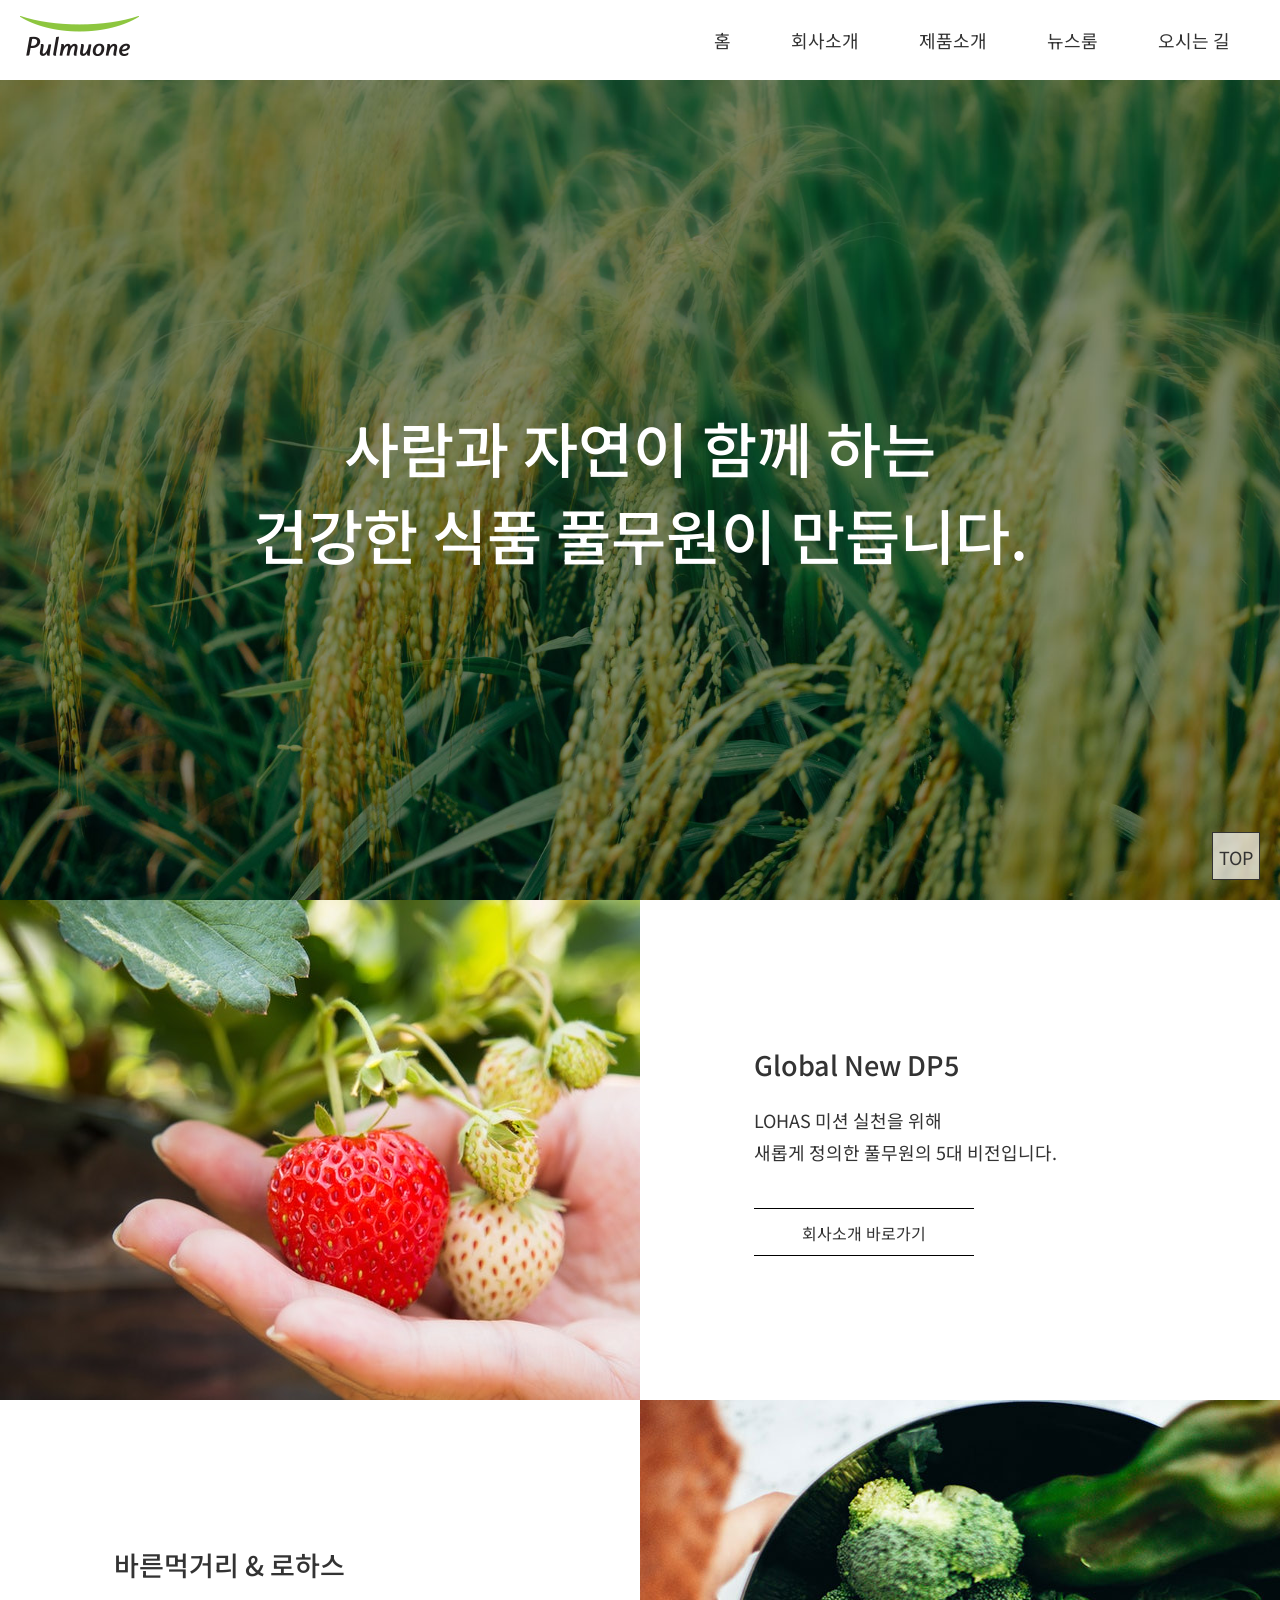
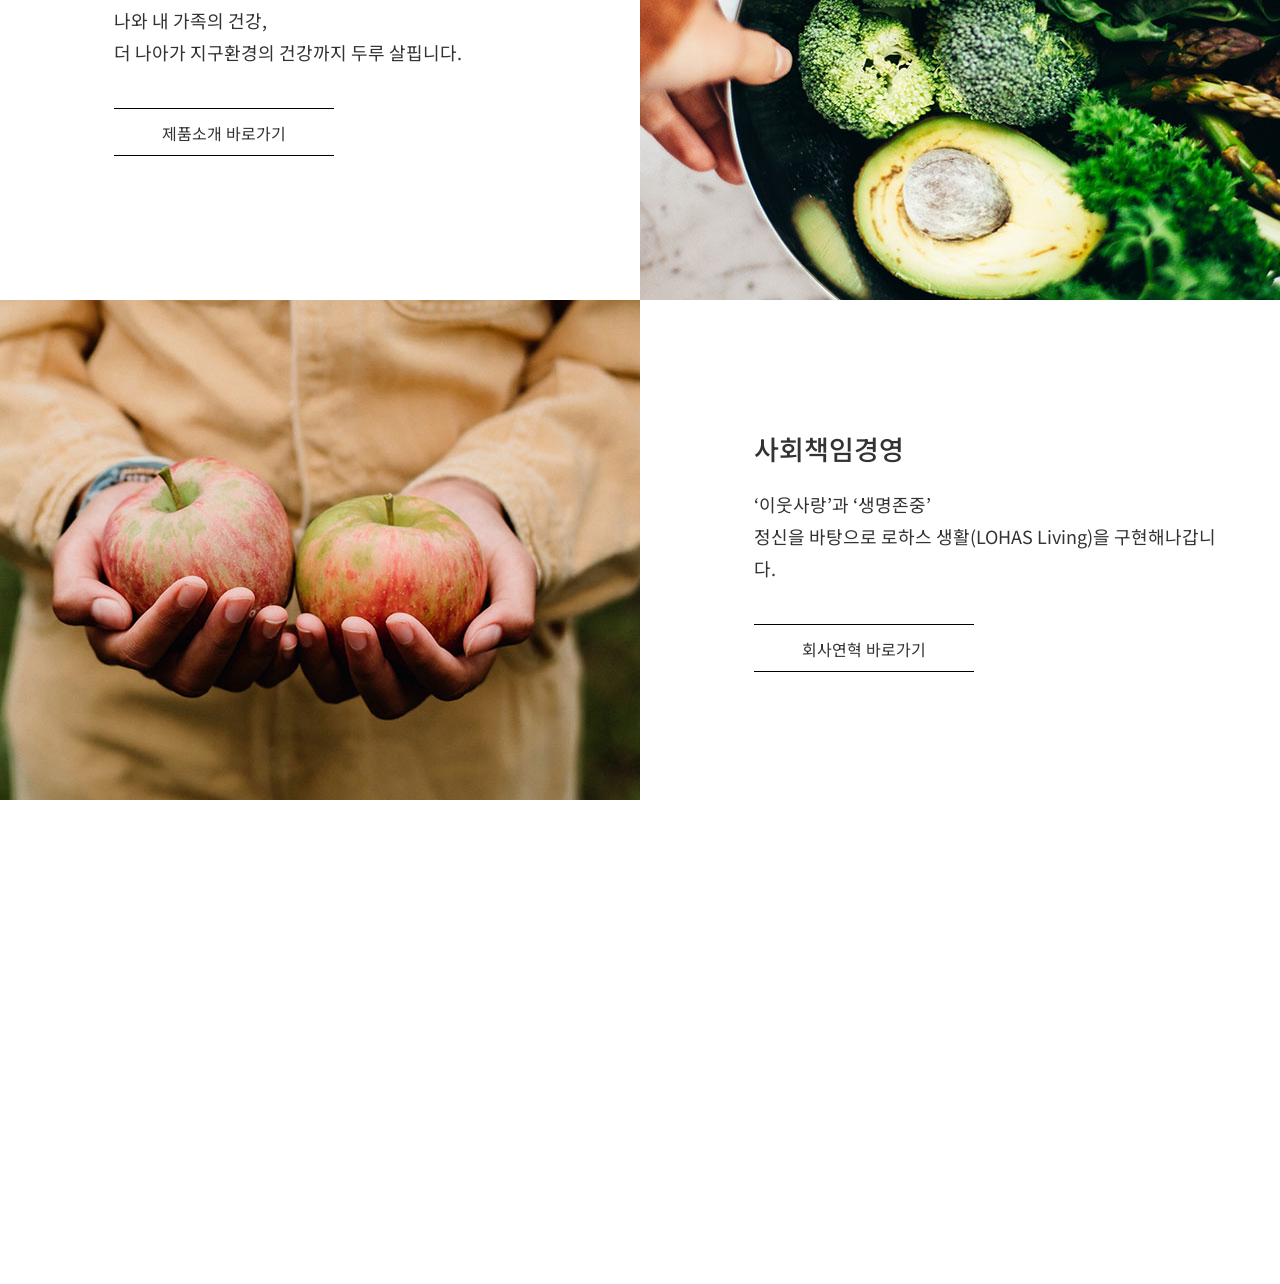
<file: index.html>
<!DOCTYPE html>
<html lang="en">
<head>
  <meta charset="UTF-8">
  <meta http-equiv="X-UA-Compatible" content="IE=edge">
  <meta name="viewport" content="width=device-width, initial-scale=1.0">
  <title>반응형 포트폴리오</title>
  <!-- 박스아이콘 -->
  <link href='https://unpkg.com/boxicons@2.0.9/css/boxicons.min.css' rel='stylesheet'>
  <link rel="stylesheet" href="css/style.css">
  <!-- pc.css -->
  <link 
    rel="stylesheet" 
    href="css/pc.css" 
    media="screen and (min-width:768px)"
  >
  <!-- mobile.css -->
  <link 
    rel="stylesheet" 
    href="css/mobile.css"
    media="screen and (max-width: 767px)"
  >
  <script src="https://ajax.googleapis.com/ajax/libs/jquery/3.5.1/jquery.min.js"></script>
  <script src="js/main.js"></script>

</head>
<body>
  <header id="main-header">
    <h1>
      <a href="#">
        <img src="images/logo.png" alt="풀무원">
      </a>
    </h1>
    <nav id="gnb">
      <ul>
        <li><a href="#">홈</a></li>
        <li><a href="#">회사소개</a></li>
        <li><a href="#">제품소개</a></li>
        <li><a href="#">뉴스룸</a></li>
        <li><a href="#">오시는 길</a></li>
      </ul>
      <button id="toggle-btn" class="btn">
        <i class='bx bx-menu-alt-right'></i>
      </button>
    </nav>
  </header>

  <!-- 메인비주얼 -->
  <section id="main-visual">
    <div class="container">
      <h2>사람과 자연이 함께 하는<br>건강한 식품 풀무원이 만듭니다.</h2>
    </div>
  </section>

  <!-- 메인콘텐츠 -->
  <section id="main">
    <article>
        <div class="img"></div>
        <div class="txt">
          <div class="txt-box">
              <h2>Global New DP5</h2>
              <p>LOHAS 미션 실천을 위해<br> 새롭게 정의한 풀무원의 5대 비전입니다.</p>
              <a href="#" class="btn-detail">회사소개 바로가기</a>
          </div>
        </div>
    </article>
    <article>
        <div class="img"></div>
        <div class="txt">
          <div class="txt-box">
              <h2>바른먹거리 & 로하스</h2>
              <p>나와 내 가족의 건강,<br> 더 나아가 지구환경의 건강까지 두루 살핍니다.</p>
              <a href="#" class="btn-detail">제품소개 바로가기</a>
          </div>
        </div>
    </article>
    <article>
        <div class="img"></div>
        <div class="txt">
          <div class="txt-box">
              <h2>사회책임경영</h2>
              <p>‘이웃사랑’과 ‘생명존중’ <br>정신을 바탕으로 로하스 생활(LOHAS Living)을 구현해나갑니다.</p>
              <a href="#" class="btn-detail">회사연혁 바로가기</a>
          </div>
        </div>
    </article>
  </section>

  <section id="about">
    <div class="about-box">
      <h2>풀무원</h2>
      <p>풀무원 정신은 스스로 일군 풀무원농장에서 유기농을 통해 이웃사랑, 생명존중을 실천하는 데 한평생을 바쳤던 위대한 농부이자 성실한 평화주의자 원경선으로부터 시작합니다.</p>
      <a href="#" class="btn-detail btn-style-white">바로가기</a>
    </div>
  </section>

  <!-- 위로가기 고정포지션(fixed) 버튼 -->
  <a href="#" class="btn-top">TOP</a>
</body>
</html>
</file>
<file: css/style.css>
/* style.css 기본(공통) 스타일 */
@import url('https://fonts.googleapis.com/css2?family=Noto+Sans+KR:wght@300;400;500;700&display=swap');

:root {
  --main-color: #8dc63f;
  --text-color: #333;
  --pc-haeder-height: 80px;
  --mobile-haeder-height: 70px;
}

* {
  margin: 0;
  padding: 0;
  box-sizing: border-box;
}

a {
  text-decoration: none;
  color: var(--text-color);
}

ul {
  list-style-type: none;
}

h2 {
  font-weight: 500;
}

html {
  scroll-behavior: smooth;
}

body {
  font-size: 18px;
  color: var(--text-color);
  font-family: 'Noto Sans KR', sans-serif;
  background: #fff;
}

p {
  line-height: 32px;
}

.container {
  width: 1200px;
  margin: 0 auto;
}

.btn {
  border-style: none;
  width: 32px;
  height: 32px;
  background: transparent;
}

.bx-menu-alt-right {
  font-size: 32px;
}

/* 바로가기 버튼 */
.btn-detail {
  width: 220px;
  height: 48px;
  border-top: 1px solid #000;
  border-bottom: 1px solid #000;
  text-align: center;
  line-height: 48px;
  font-size: 16px;
  display: inline-block;
  color: var(--text-color);
}

.btn-style-white {
  display: inline-block;
  border-top: 1px solid #fff;
  border-bottom: 1px solid #fff;
  color: #fff;
}

.btn-style-green {
  display: inline-block;
  border-top: 1px solid var(--main-color);
  border-bottom: 1px solid var(--main-color);
  color: var(--main-color);
}

/* 위로가기 고정포지션(fixed) 버튼 */
.btn-top {
  position: fixed;
  width: 48px;
  height: 48px;
  background: rgba(255,255,255,0.7);
  color: var(--text-color);
  bottom: 20px;
  right: 20px;
  border: 1px solid var(--text-color);
  text-align: center;
  line-height: 48px;
}
</file>
<file: css/pc.css>
/* pc.css */
#main-header {
  height: var(--pc-haeder-height);
  background: #fff;
  display: flex;
  justify-content: space-between;
  align-items: center;
}

#main-header h1 {
  margin-left: 20px;
}

#gnb {
  margin-right: 20px;
}

#gnb > ul {
  display: flex!important;
}

#gnb > ul > li {
  margin-left: 30px;
  margin-right: 30px;
}

#toggle-btn {
  display: none;
}

/* 메인비주얼 */
#main-visual {
  background: #999;
  width: 100%;
  height: calc(100vh - var(--pc-haeder-height));
  color: #fff;
  /* 가로구도 배경 */
  background-image: url(../images/main-visual1.jpg);
  background-size: cover;
  background-position: center;
}

#main-visual .container {
  display: flex;
  width: 100%;
  height: 100%;
  justify-content: center;
  align-items: center;
  /* outline: 2px solid red; */
  text-align: center;
}

#main-visual h2 {
  font-size: 60px;
}

/* 메인콘텐츠 */
#main {
  width: 100%;
}

#main article {
  width: 100%;
  height: 500px;
  display: flex;
}

/* 짝수만 가로 칼럼 뒤집기 
  2n(짝수), 2n+1(홀수)
*/
#main article:nth-child(2n) {
  flex-direction: row-reverse;
}

#main article .img {
  background: #999;
  width: 50%;
}

#main article .txt {
  width: 50%;
  display: flex;
  justify-content: center;
  align-items: center;
}

.txt-box h2 {
  margin-bottom: 20px;
}

.txt-box p {
  margin-bottom: 40px;
}

#main article .img {
  background: #ccc;
  background-size: cover;
  background-position: center;
}

/* 각각의 주제 이미지 */
#main article:nth-child(1) .img {
  background-image: url(../images/main-sec01-img01.jpg);
}
#main article:nth-child(2) .img {
  background-image: url(../images/main-sec01-img02.jpg);
}
#main article:nth-child(3) .img {
  background-image: url(../images/main-sec01-img03.jpg);
}

#main article .txt-box {
  /* outline: 1px solid #333; */
  width: 80%;
  padding-left: 50px;
}

/* about */
#about {
  width: 100%;
  background: #ccc;
  text-align: center;
  padding: 130px 20%;
  background-image: url(../images/about-img.jpg);
  background-position: center;
  background-attachment: fixed;
  background-size: cover;
  color: #fff;
}

#about h2 {
  font-size: 36px;
  margin-bottom: 20px;
}

#about p {
  margin-bottom: 40px;
}
</file>
<file: css/mobile.css>
/* mobile.css */
#main-header {
  position: relative;
  height: var(--mobile-haeder-height);
  background: #fff;
}

#main-header h1 {
  text-align: center;
  line-height: 70px;
}

/* 모바일 로고 크기 */
#main-header h1 img {
  height: 30px;
}

#toggle-btn {
  display: block;
  position: absolute;
  right: 20px;
  top: 20px;
}

#gnb {
  background: #eee;
}

#gnb ul li {
  margin: 8px 0;
}

/* 텍스트 하이라이트 효과 */
#gnb ul li a {
  opacity: 0.8;
}

#gnb ul li a:hover {
  opacity: 1;
}

#gnb ul {
  padding: 20px;
  display: none;
}

/* 메인비주얼 */
#main-visual {
  background: #999;
  width: 100%;
  height: calc(100vh - var(--mobile-haeder-height));
  color: #fff;
  /* 세로구도 배경 */
  background-image: url(../images/main-visual-mobile1.jpg);
  background-size: cover;
  background-position: center;
}

#main-visual .container {
  width: 100%;
  display: flex;
  height: 100%;
  justify-content: center;
  align-items: center;
  /* outline: 2px solid red; */
  text-align: center;
}

#main-visual h2 {
  font-size: 24px;
}



/* 메인콘텐츠 */
#main {
  width: 100%;
  background: #fff;
}

#main article {
  width: 100%;
  padding: 60px 20px;
  text-align: center;
  /* outline: 1px solid red; */
}

#main article .img {
  background: #999;
  width: 100%;
  height: 300px;
}

#main article .txt {
  width: 100%;
  display: flex;
  justify-content: center;
  align-items: center;
  padding-top: 40px;
}

.txt-box h2 {
  margin-bottom: 20px;
}

.txt-box p {
  margin-bottom: 40px;
}

#main article .img {
  background: #ccc;
  background-size: cover;
  background-position: center;
}

/* 각각의 주제 이미지 */
#main article:nth-child(1) .img {
  background-image: url(../images/main-sec01-img01.jpg);
}
#main article:nth-child(2) .img {
  background-image: url(../images/main-sec01-img02.jpg);
}
#main article:nth-child(3) .img {
  background-image: url(../images/main-sec01-img03.jpg);
}

#main article .txt-box {
  /* outline: 1px solid #333; */
  width: 80%;
}

/* about */
#about {
  width: 100%;
  background: #ccc;
  text-align: center;
  padding: 130px 20%;
  background-image: url(../images/about-img.jpg);
  background-position: center;
  background-attachment: fixed;
  background-size: cover;
  color: #fff;
}

#about h2 {
  font-size: 36px;
  margin-bottom: 20px;
}

#about p {
  margin-bottom: 40px;
}
</file>
